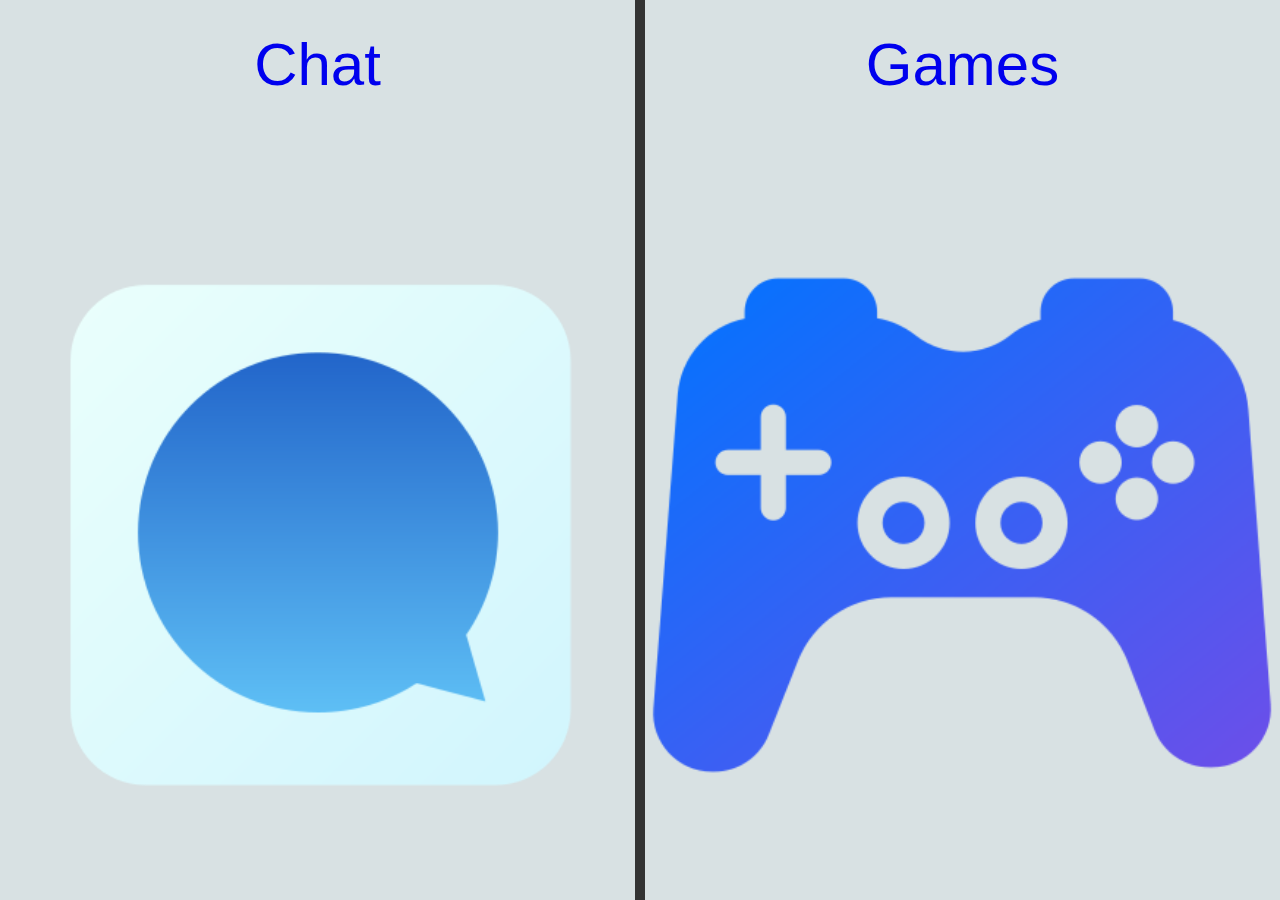
<file: index.html>
<!DOCTYPE html>
<html lang="en">
  <head>
    <meta charset="UTF-8" />
    <meta name="viewport" content="width=device-width, initial-scale=1.0" />
    <title>Blue Shark</title>
    <style>
      body,
      html {
        height: 100%;
        margin: 0;
        font-family: Arial, sans-serif;
      }
      .container {
        display: flex;
        height: 100vh;
      }
      .panel {
        flex: 1;
        position: relative;
        display: flex;
        align-items: center;
        justify-content: center;
        cursor: pointer;
        overflow: hidden;
      }
      .panel.chat {
        background-color: #d8e1e3;
      }
      .sidebar {
        width: 10px; /* Small sidebar */
        background-color: #333;
      }
      .panel.games {
        background-color: #d8e1e3;
      }
      .panel a {
        text-decoration: none;
        color: 3b6773;
        font-size: 60px; /* Large text */
        display: flex;
        flex-direction: column;
        align-items: center;
        justify-content: flex-start; /* Moves the text to the top */
        text-align: center;
        position: relative;
        height: 100%; /* Ensures the content fills the panel */
      }
      .panel span {
        margin-top: 30px; /* Adds space between the top and the text */
        z-index: 1; /* Keeps text on top of the image */
      }
      .panel img {
        width: 750px; /* Adjust image size */
        height: auto;
        position: absolute;
        bottom: 0%; /* Positions the image towards the bottom */
        left: 50%;
        transform: translateX(-50%);
        z-index: 0;
      }
    </style>
    <script>
      function openAndClose(url) {
        window.open(url, "_self");
        window.close();
      }
    </script>
  </head>
  <body>
    <div class="container">
      <div class="panel chat">
        <a href="#" onclick="openAndClose('src/sites/chat.html')">
          <span>Chat</span>
          <img src="src/chat.png" alt="Chat" />
        </a>
      </div>
      <div class="sidebar"></div>
      <div class="panel games">
        <a href="#" onclick="openAndClose('sharker.html')">
          <span>Games</span>
          <img src="src/game.png" alt="Game" />
        </a>
      </div>
    </div>
  </body>
</html>
</file>
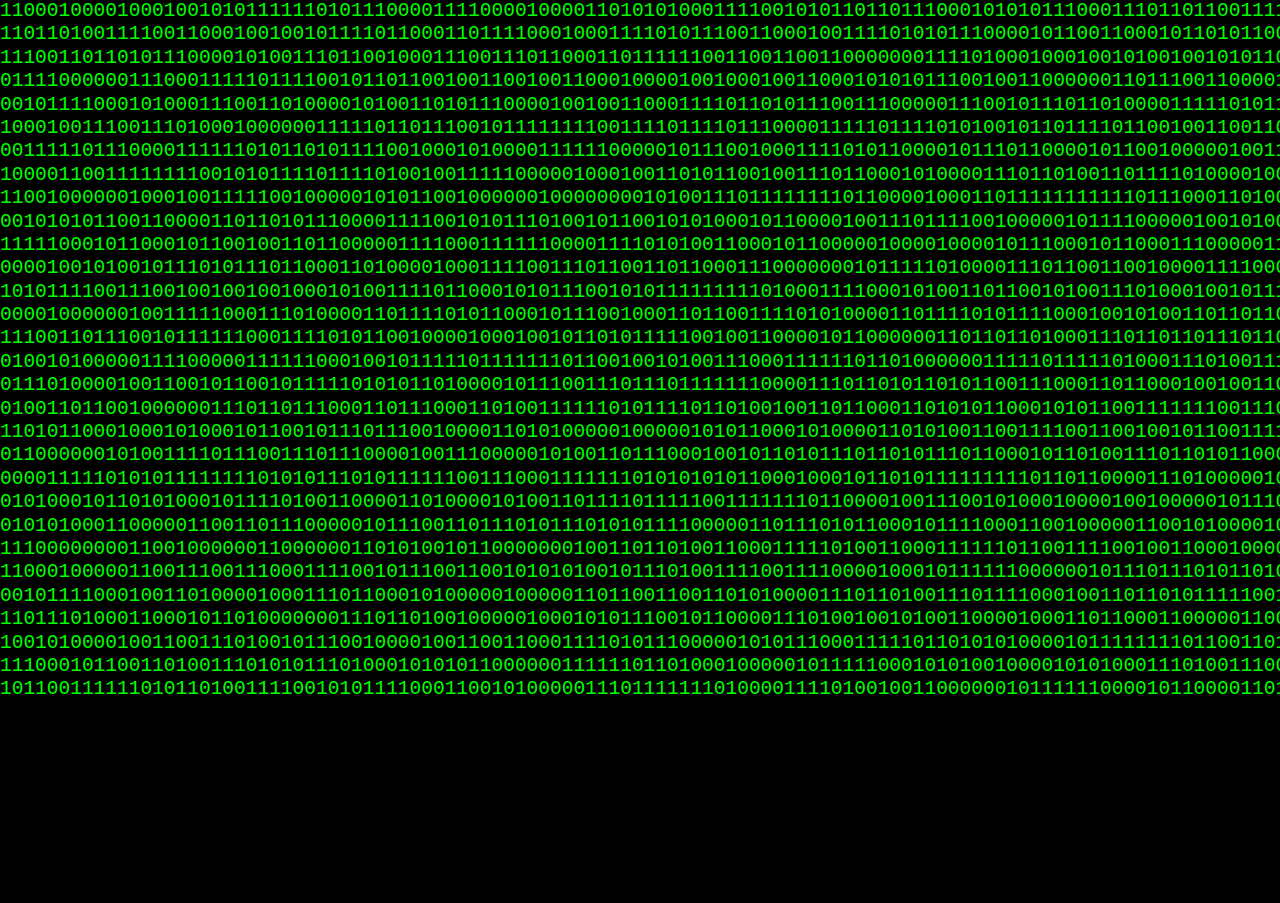
<file: src/sites/(OUTDATED) Minecraft.html>
<!DOCTYPE html>
<html lang="en">
<head>
    <meta charset="UTF-8">
    <meta name="viewport" content="width=device-width, initial-scale=1.0">
    <title>Import Raw HTML</title>
    <style>
        body {
            margin: 0;
            font-family: monospace;
            overflow: hidden;
            background: black;
            height: 100vh; /* Ensure the body takes full viewport height */
        }
        
        #content {
            width: 100%;
            height: 100vh; /* Full viewport height */
            border: none;
            outline: none;
            z-index: 0; /* Ensure it's below the animation and unlock message */
        }
        
        #animation {
            position: absolute;
            top: 0;
            left: 0;
            width: 100%;
            height: 100vh; /* Full viewport height */
            color: lime;
            font-size: 1.5em;
            line-height: 1.2;
            overflow: hidden;
            white-space: nowrap;
            pointer-events: none;
            z-index: 1;
            text-align: center;
        }

        .falling {
            position: absolute;
            top: 50%;
            left: 50%;
            transform: translate(-50%, -50%);
            white-space: nowrap;
            overflow: hidden;
        }

        #unlockMessage {
            display: none;
            font-size: 2em;
            color: lime;
            position: absolute;
            top: 50%;
            left: 50%;
            transform: translate(-50%, -50%);
            z-index: 2;
        }
    </style>
</head>
<body>
    <iframe id="content" tabindex="0"></iframe>

    <div id="animation"></div>
    <div id="unlockMessage" class="falling">UNLOCKED</div>

    <script>
        async function loadContent() {
            try {
                const response = await fetch('https://raw.githubusercontent.com/vidio-boy/Eaglercraft1.8.8/main/eaglercraft.1.8.8.html');
                if (!response.ok) throw new Error('Network response was not ok');
                const text = await response.text();
                const iframe = document.getElementById('content');

                iframe.onload = function() {
                    console.log('Iframe loaded successfully');
                    iframe.focus(); // Fix focus issue for keyboard input
                };
                
                iframe.srcdoc = text;

                // Hide animation and show content after loading
                setTimeout(() => {
                    document.getElementById('animation').style.display = 'none';
                    document.getElementById('unlockMessage').style.display = 'none';
                }, 5000); // 5 seconds animation

            } catch (error) {
                console.error('Error fetching the content:', error);
            }
        }

        function createAnimation() {
            const animation = document.getElementById('animation');
            const unlockMessage = document.getElementById('unlockMessage');
            let binaryString = '';

            function generateBinary() {
                binaryString = '';
                for (let i = 0; i < 200; i++) {
                    binaryString += Math.random() > 0.5 ? '0' : '1';
                }
                return binaryString;
            }

            function updateAnimation() {
                const lines = [];
                for (let i = 0; i < Math.ceil(window.innerHeight / 30); i++) {
                    lines.push(generateBinary());
                }
                animation.innerHTML = lines.join('<br>');
            }

            function revealUnlockMessage() {
                unlockMessage.textContent = 'UNLOCKED';
                unlockMessage.style.display = 'block';
                unlockMessage.classList.add('falling');
            }

            // Start animation
            updateAnimation();
            const interval = setInterval(() => {
                updateAnimation();
            }, 100);

            setTimeout(() => {
                clearInterval(interval);
                revealUnlockMessage();
                loadContent(); // Load content after animation
            }, 5000);
        }

        document.addEventListener('DOMContentLoaded', () => {
            createAnimation();
        });
    </script>
</body>
</html>
</file>
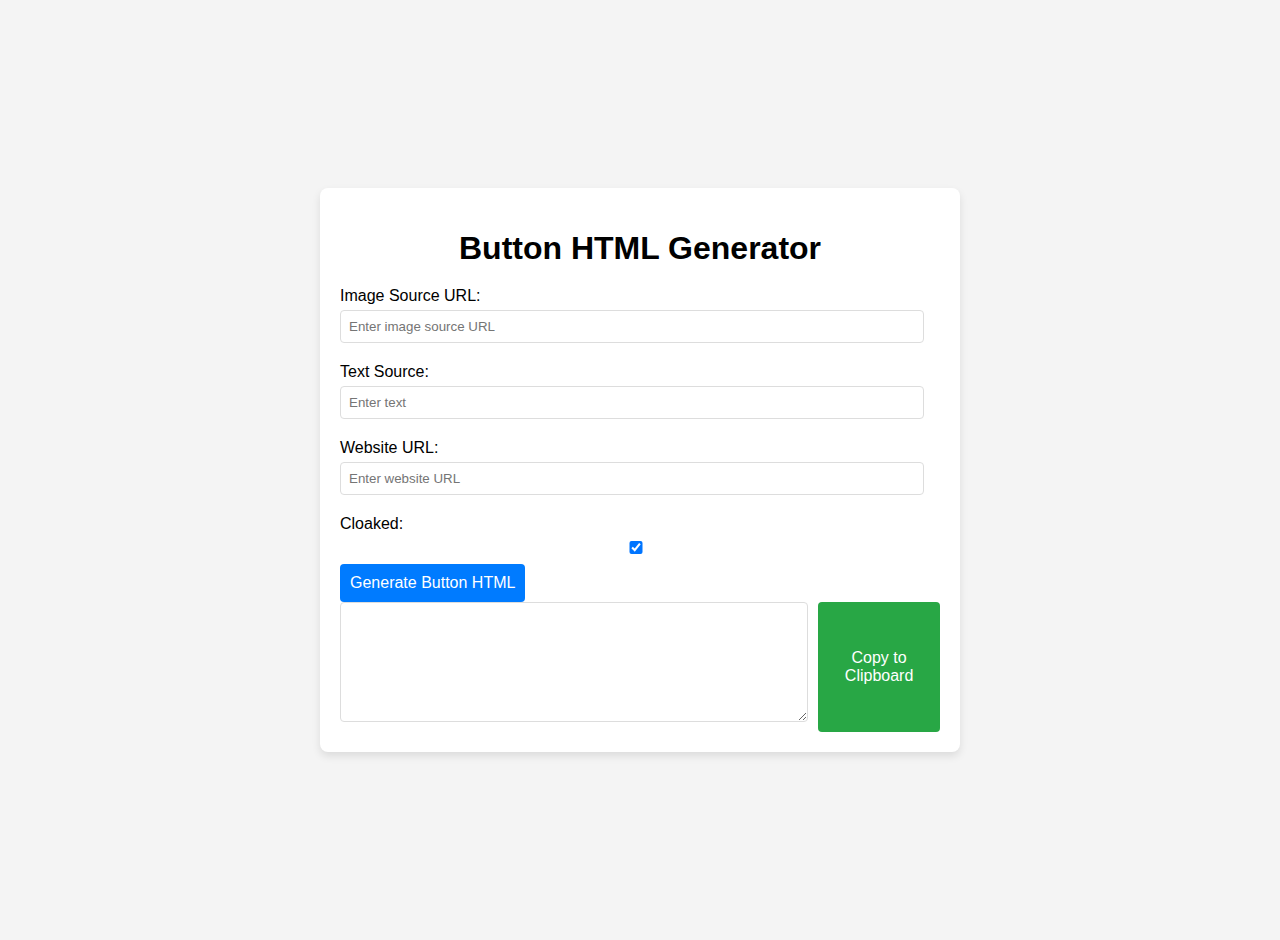
<file: src/sites/ButtonGenerator.html>
<!DOCTYPE html>
<html lang="en">
  <head>
    <meta charset="UTF-8" />
    <meta name="viewport" content="width=device-width, initial-scale=1.0" />
    <title>Button Generator</title>
    <style>
      body {
        font-family: Arial, sans-serif;
        margin: 0;
        padding: 20px;
        display: flex;
        justify-content: center;
        align-items: center;
        min-height: 100vh;
        background-color: #f4f4f4;
      }
      .container {
        background: #fff;
        border-radius: 8px;
        box-shadow: 0 4px 8px rgba(0, 0, 0, 0.1);
        padding: 20px;
        width: 100%;
        max-width: 600px;
      }
      h1 {
        text-align: center;
        margin-bottom: 20px;
      }
      label {
        display: block;
        margin: 10px 0 5px;
      }
      input[type="text"],
      input[type="checkbox"] {
        width: calc(100% - 16px);
        padding: 8px;
        margin-bottom: 10px;
        border: 1px solid #ddd;
        border-radius: 4px;
        box-sizing: border-box;
      }
      textarea {
        width: calc(100% - 16px);
        height: 120px;
        padding: 8px;
        margin-bottom: 10px;
        border: 1px solid #ddd;
        border-radius: 4px;
        font-family: monospace;
        white-space: pre-wrap;
        overflow: auto;
        box-sizing: border-box;
      }
      .button-container {
        display: flex;
        justify-content: space-between;
        gap: 10px;
      }
      button {
        padding: 10px;
        border: none;
        border-radius: 4px;
        background-color: #007bff;
        color: #fff;
        cursor: pointer;
        font-size: 16px;
      }
      button:hover {
        background-color: #0056b3;
      }
      .copy-btn {
        background-color: #28a745;
      }
      .copy-btn:hover {
        background-color: #218838;
      }
    </style>
  </head>
  <body>
    <div class="container">
      <h1>Button HTML Generator</h1>
      <label for="image-src">Image Source URL:</label>
      <input type="text" id="image-src" placeholder="Enter image source URL" />

      <label for="text-src">Text Source:</label>
      <input type="text" id="text-src" placeholder="Enter text" />

      <label for="website">Website URL:</label>
      <input type="text" id="website" placeholder="Enter website URL" />

      <label for="cloaked">Cloaked:</label>
      <input type="checkbox" id="cloaked" checked />

      <button onclick="generateButton()">Generate Button HTML</button>
      <div class="button-container">
        <textarea id="output" readonly></textarea>
        <button class="copy-btn" onclick="copyToClipboard()">
          Copy to Clipboard
        </button>
      </div>
    </div>

    <script>
      function generateButton() {
        const imageSrc = document.getElementById("image-src").value;
        const textSrc = document.getElementById("text-src").value;
        const website = document.getElementById("website").value;
        const cloaked = document.getElementById("cloaked").checked;

        const cloakedValue = cloaked ? "true" : "false";
        const buttonHTML = `
<div class="grid-item">
  <button
    class="grid-btn"
    onclick="redirectTo('${website}', ${cloakedValue})"
  >
    <img src="${imageSrc}" />
  </button>
  <p>${textSrc}</p>
</div>`;

        document.getElementById("output").value = buttonHTML.trim();
      }

      function copyToClipboard() {
        const output = document.getElementById("output");
        output.select();
        document.execCommand("copy");
        alert("Copied to clipboard!");
      }
    </script>
  </body>
</html>
</file>
